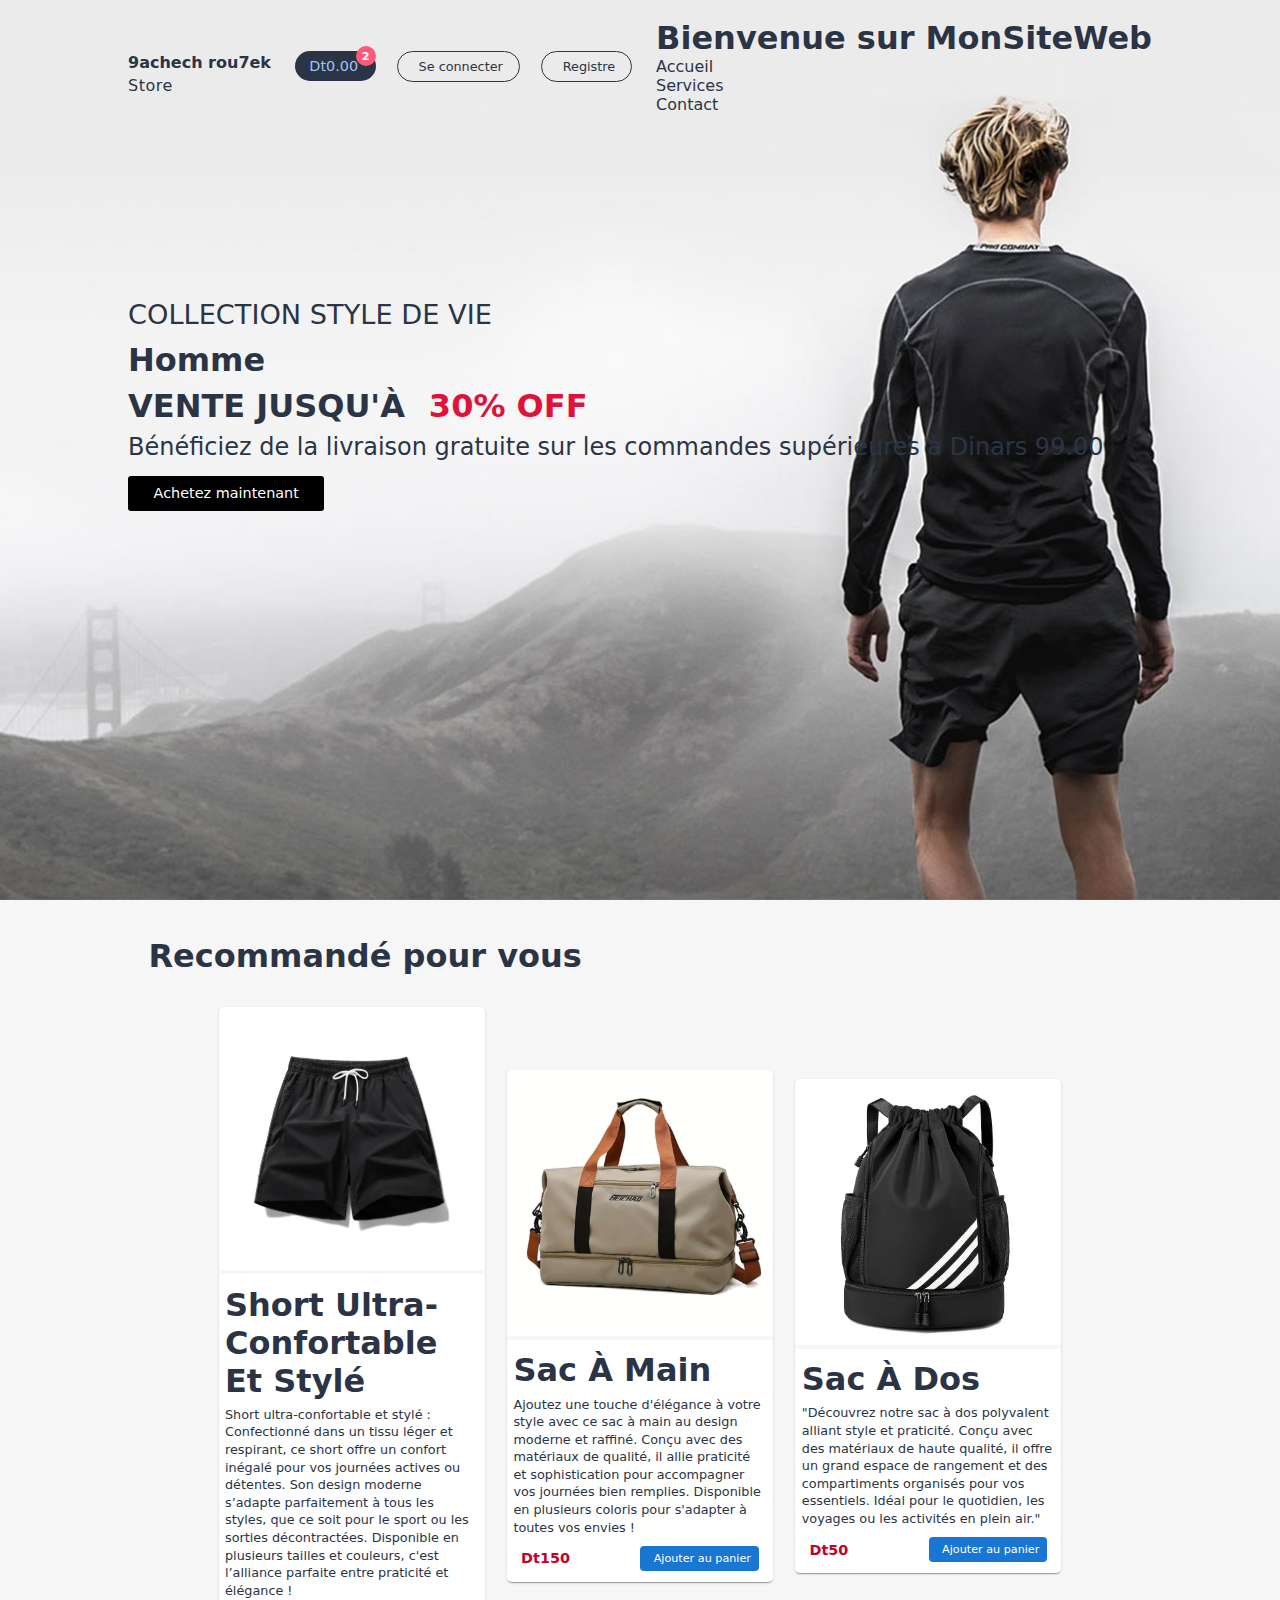
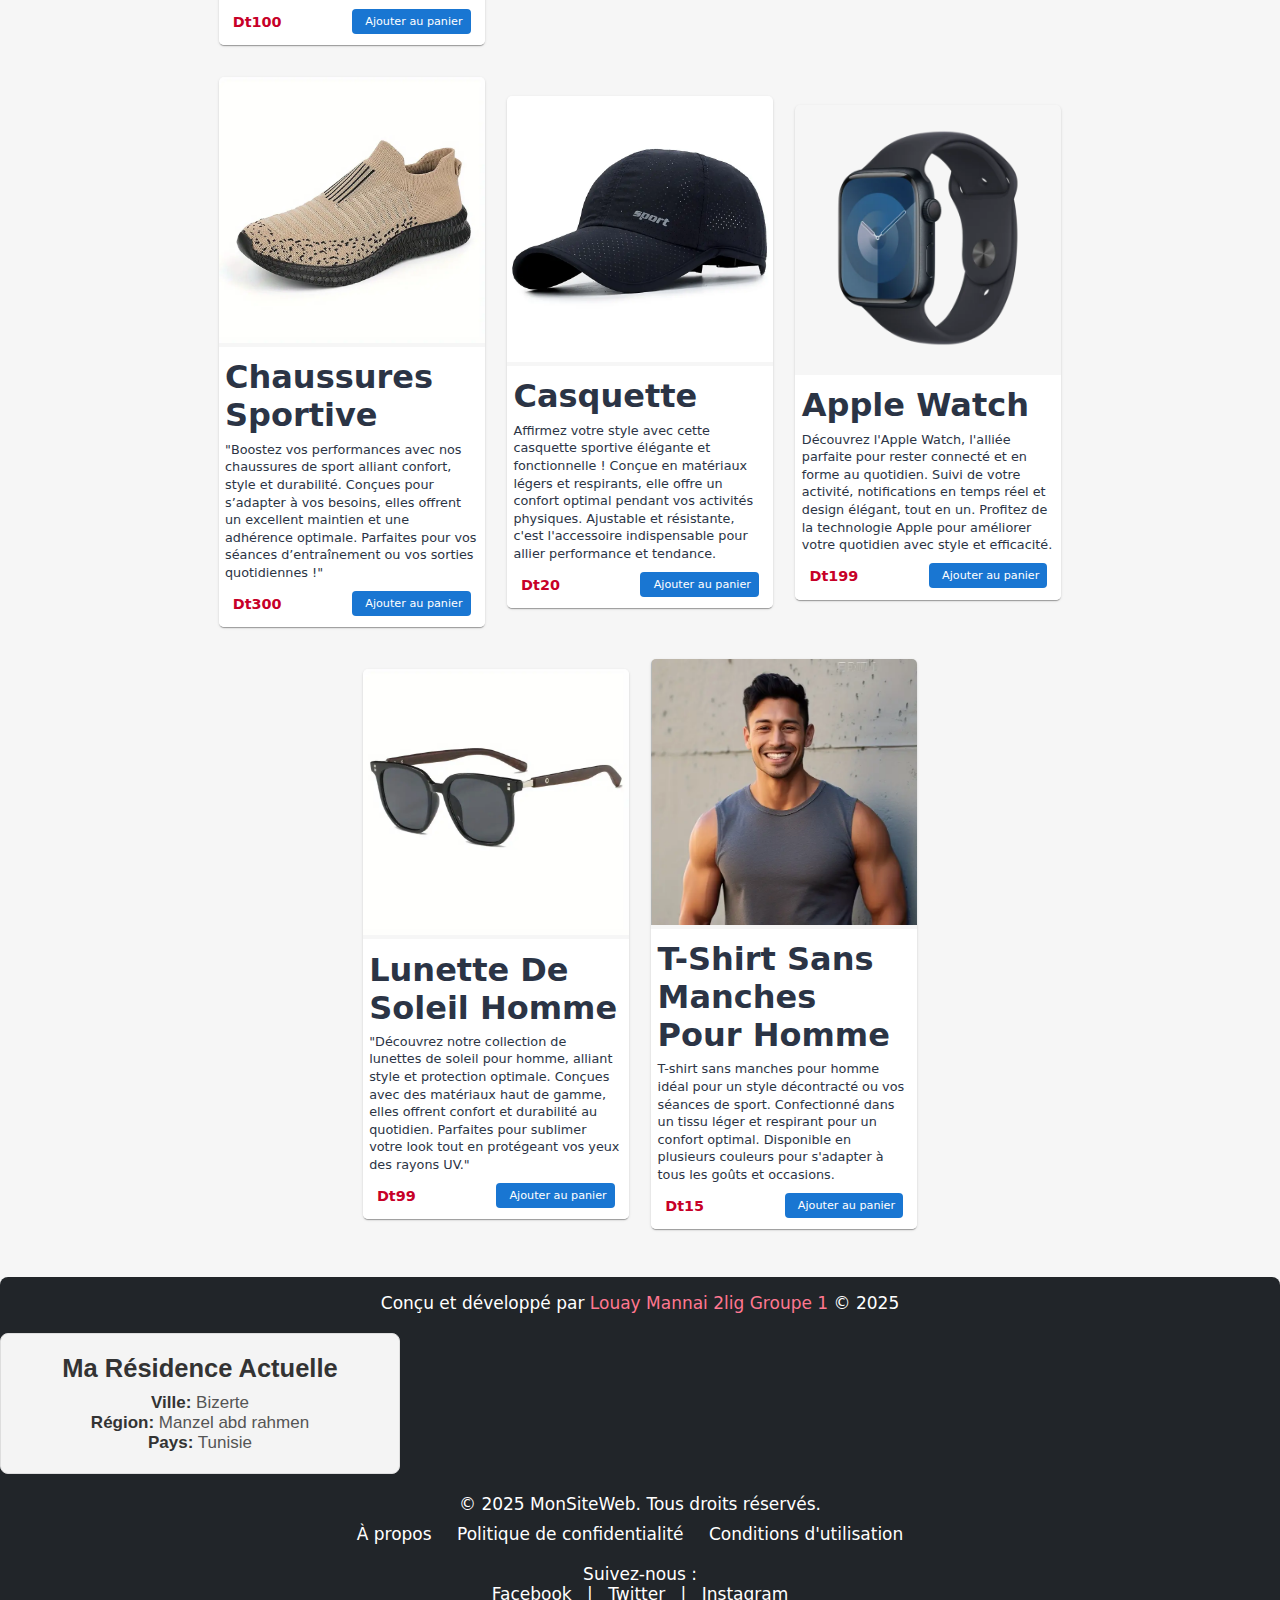
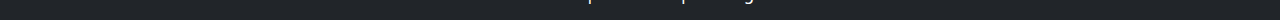
<file: index.html>
<!DOCTYPE html>
<html lang="en">
  <head>
    <meta charset="UTF-8" />
    <meta name="viewport" content="width=device-width, initial-scale=1.0" />
    <title>Page D'acceuil</title>
    <link rel="stylesheet" href="./css/global.css" />
    <link rel="stylesheet" href="./css/header.css" />
    <link
      rel="shortcut icon"
      href="./images/bag-shopping-solid.svg"
      type="image/x-icon"
    />
    <link
      rel="stylesheet"
      href="https://cdnjs.cloudflare.com/ajax/libs/font-awesome/6.4.2/css/all.min.css"
      integrity="sha512-z3gLpd7yknf1YoNbCzqRKc4qyor8gaKU1qmn+CShxbuBusANI9QpRohGBreCFkKxLhei6S9CQXFEbbKuqLg0DA=="
      crossorigin="anonymous"
      referrerpolicy="no-referrer"
    />
    <link rel="stylesheet" href="./css/pages/index.css" />
    <link rel="stylesheet" href="./css/footer.css" />
  </head>
  <body>
    <div class="top-img">
      <header id="headerElement" class="flex">
        <div class="logo">
          <i class="fa-solid fa-bag-shopping"></i>
          <span style="font-weight: bold">9achech rou7ek </span>
          <p style="letter-spacing: 0.5px">Store</p>
        </div>

        <div class="links">
          <a style="position: relative" class="cart" href="./pages/cart.html">
            <i class="fa-solid fa-cart-shopping"></i>
            Dt0.00
            <span class="products-number">2</span>
          </a>
          <a class="sign-in" href="./pages/signin.html">
            <i class="fa-solid fa-right-to-bracket"></i>
            Se connecter</a
          >
          <a class="register" href="./pages/register.html">
            <i class="fa-solid fa-user-plus"></i>
            Registre</a
          >
        </div>


        <div class="header-container">
            <h1>Bienvenue sur MonSiteWeb</h1>
            <nav>
                <ul>
                    <li><a href="#home">Accueil</a></li>
                    <li><a href="#services">Services</a></li>
                    <li><a href="#contact">Contact</a></li>
                </ul>
            </nav>
        </div>


       

      </header>

      <section class="content">
        <p class="lifestyle">Collection style de vie</p>
        <p class="men">Homme</p>
        <p class="sale">VENTE JUSQU'À <span>30% OFF</span></p>
        <p class="free-shipping">Bénéficiez de la livraison gratuite sur les commandes supérieures à  Dinars 99.00</p>
        <button>Achetez maintenant</button>
      </section>
    </div>

    <main class="">
      <h1 class="recommended">
        <i class="fa-solid fa-check"></i>
        Recommandé pour vous
      </h1>

      <section class="products flex">
        <article class="card">
          <a href="/pages/product-details.html">
            <img width="266" src="./images/1.png" alt="" srcset="" />
          </a>

          <div style="width: 266px" class="content">
            <h1 class="title"> Short ultra-confortable et stylé</h1>
            <p class="description">
                Short ultra-confortable et stylé : Confectionné dans un tissu léger et respirant, ce short offre un confort inégalé pour vos journées actives ou détentes. Son design moderne s’adapte parfaitement à tous les styles, que ce soit pour le sport ou les sorties décontractées. Disponible en plusieurs tailles et couleurs, c'est l’alliance parfaite entre praticité et élégance !
            </p>

            <div
              class="flex"
              style="justify-content: space-between; padding-bottom: 0.7rem"
            >
            <div class="price">Dt100</div>

            <button class="add-to-cart flex">
              <i class="fa-solid fa-cart-plus"></i>
              Ajouter au panier
            </button>
          </div>
        </div>
      </article>
      <article class="card">
        <a href="/pages/product-details.html">
          <img width="266" src="./images/2.webp" alt="" srcset="" />
        </a>

        <div style="width: 266px" class="content">
          <h1 class="title">Sac à main</h1>
          <p class="description">
            Ajoutez une touche d'élégance à votre style avec ce sac à main au design moderne et raffiné. Conçu avec des matériaux de qualité, il allie praticité et sophistication pour accompagner vos journées bien remplies. Disponible en plusieurs coloris pour s'adapter à toutes vos envies !
          </p>

          <div
            class="flex"
            style="justify-content: space-between; padding-bottom: 0.7rem"
          >
            <div class="price">Dt150</div>

            <button class="add-to-cart flex">
              <i class="fa-solid fa-cart-plus"></i>
              Ajouter au panier
            </button>
          </div>
        </div>
      </article>

      <article class="card">
        <a href="/pages/product-details.html">
          <img width="266" src="./images/3.webp" alt="" srcset="" />
        </a>

        <div style="width: 266px" class="content">
          <h1 class="title">Sac à dos</h1>
          <p class="description">
            "Découvrez notre sac à dos polyvalent alliant style et praticité. Conçu avec des matériaux de haute qualité, il offre un grand espace de rangement et des compartiments organisés pour vos essentiels. Idéal pour le quotidien, les voyages ou les activités en plein air."
          </p>

          <div
            class="flex"
            style="justify-content: space-between; padding-bottom: 0.7rem"
          >
            <div class="price">Dt50</div>

            <button class="add-to-cart flex">
              <i class="fa-solid fa-cart-plus"></i>
              Ajouter au panier
            </button>
          </div>
        </div>
      </article>

      <article class="card">
        <a href="/pages/product-details.html">
          <img width="266" src="./images/4.webp" alt="" srcset="" />
        </a>

        <div style="width: 266px" class="content">
          <h1 class="title">chaussures sportive</h1>
          <p class="description">
            "Boostez vos performances avec nos chaussures de sport alliant confort, style et durabilité. Conçues pour s’adapter à vos besoins, elles offrent un excellent maintien et une adhérence optimale. Parfaites pour vos séances d’entraînement ou vos sorties quotidiennes !"
          </p>
          <div
              class="flex"
              style="justify-content: space-between; padding-bottom: 0.7rem"
            >
              <div class="price">Dt300</div>

              <button class="add-to-cart flex">
                <i class="fa-solid fa-cart-plus"></i>
                Ajouter au panier
              </button>
            </div>
          </div>
        </article>
        <article class="card">
            <a href="/pages/product-details.html">
              <img width="266" src="./images/5.webp" alt="" srcset="" />
            </a>
  
            <div style="width: 266px" class="content">
              <h1 class="title">Casquette </h1>
              <p class="description">
                Affirmez votre style avec cette casquette sportive élégante et fonctionnelle ! Conçue en matériaux légers et respirants, elle offre un confort optimal pendant vos activités physiques. Ajustable et résistante, c'est l'accessoire indispensable pour allier performance et tendance.
              </p>
  
              <div
                class="flex"
                style="justify-content: space-between; padding-bottom: 0.7rem"
              >
                <div class="price">Dt20</div>
  
                <button class="add-to-cart flex">
                  <i class="fa-solid fa-cart-plus"></i>
                  Ajouter au panier
                </button>
              </div>
            </div>
          </article>
  
          <article class="card">
            <a href="/pages/product-details.html">
              <img width="266" src="./images/6.webp" alt="" srcset="" />
            </a>
  
            <div style="width: 266px" class="content">
              <h1 class="title">Apple watch </h1>
              <p class="description">
                Découvrez l'Apple Watch, l'alliée parfaite pour rester connecté et en forme au quotidien. Suivi de votre activité, notifications en temps réel et design élégant, tout en un. Profitez de la technologie Apple pour améliorer votre quotidien avec style et efficacité.
              </p>
  
              <div
                class="flex"
                style="justify-content: space-between; padding-bottom: 0.7rem"
              >
                <div class="price">Dt199</div>
  
                <button class="add-to-cart flex">
                  <i class="fa-solid fa-cart-plus"></i>
                  Ajouter au panier
                </button>
              </div>
            </div>
          </article>
          <article class="card">
            <a href="/pages/product-details.html">
              <img width="266" src="./images/7.webp" alt="" srcset="" />
            </a>
  
            <div style="width: 266px" class="content">
              <h1 class="title">lunette de soleil homme</h1>
              <p class="description">
                "Découvrez notre collection de lunettes de soleil pour homme, alliant style et protection optimale. Conçues avec des matériaux haut de gamme, elles offrent confort et durabilité au quotidien. Parfaites pour sublimer votre look tout en protégeant vos yeux des rayons UV."
              </p>
  
              <div
                class="flex"
                style="justify-content: space-between; padding-bottom: 0.7rem"
              >
                <div class="price">Dt99</div>
  
                <button class="add-to-cart flex">
                  <i class="fa-solid fa-cart-plus"></i>
                  Ajouter au panier
                </button>
              </div>
            </div>
          </article>
  
          <article class="card">
            <a href="/pages/product-details.html">
              <img width="266" src="./images/8.png" alt="" srcset="" />
            </a>
  
            <div style="width: 266px" class="content">
              <h1 class="title"> t-shirt sans manches pour homme</h1>
              <p class="description">
                T-shirt sans manches pour homme idéal pour un style décontracté ou vos séances de sport. Confectionné dans un tissu léger et respirant pour un confort optimal. Disponible en plusieurs couleurs pour s'adapter à tous les goûts et occasions.
              </p>
  
              <div
                class="flex"
                style="justify-content: space-between; padding-bottom: 0.7rem"
              >
                <div class="price">Dt15</div>
  
                <button class="add-to-cart flex">
                  <i class="fa-solid fa-cart-plus"></i>
                  Ajouter au panier
                </button>
              </div>
            </div>
          </article>
          
        </section>
      </main>



  
      <footer>
        Conçu et développé par
        <span>louay Mannai 2lig groupe 1 </span>
        © 2025

        <div class="residence">
            <h3>Ma Résidence Actuelle</h3>
            <p><strong>Ville:</strong> Bizerte</p>
            <p><strong>Région:</strong> Manzel abd rahmen</p>
            <p><strong>Pays:</strong> Tunisie</p>
        </div>


        <div class="footer-container">
            <p>&copy; 2025 MonSiteWeb. Tous droits réservés.</p>
            <ul class="footer-links">
                <li><a href="#about">À propos</a></li>
                <li><a href="#privacy">Politique de confidentialité</a></li>
                <li><a href="#terms">Conditions d'utilisation</a></li>
            </ul>
            <div class="social-media">
                <p>Suivez-nous :</p>
                <a href="https://www.facebook.com" target="_blank">Facebook</a> |
                <a href="https://www.twitter.com" target="_blank">Twitter</a> |
                <a href="https://www.instagram.com" target="_blank">Instagram</a>
            </div>
        </div>








      </footer>
  
  <script src="./js/main.js"></script>
    </body>
  </html>
</file>
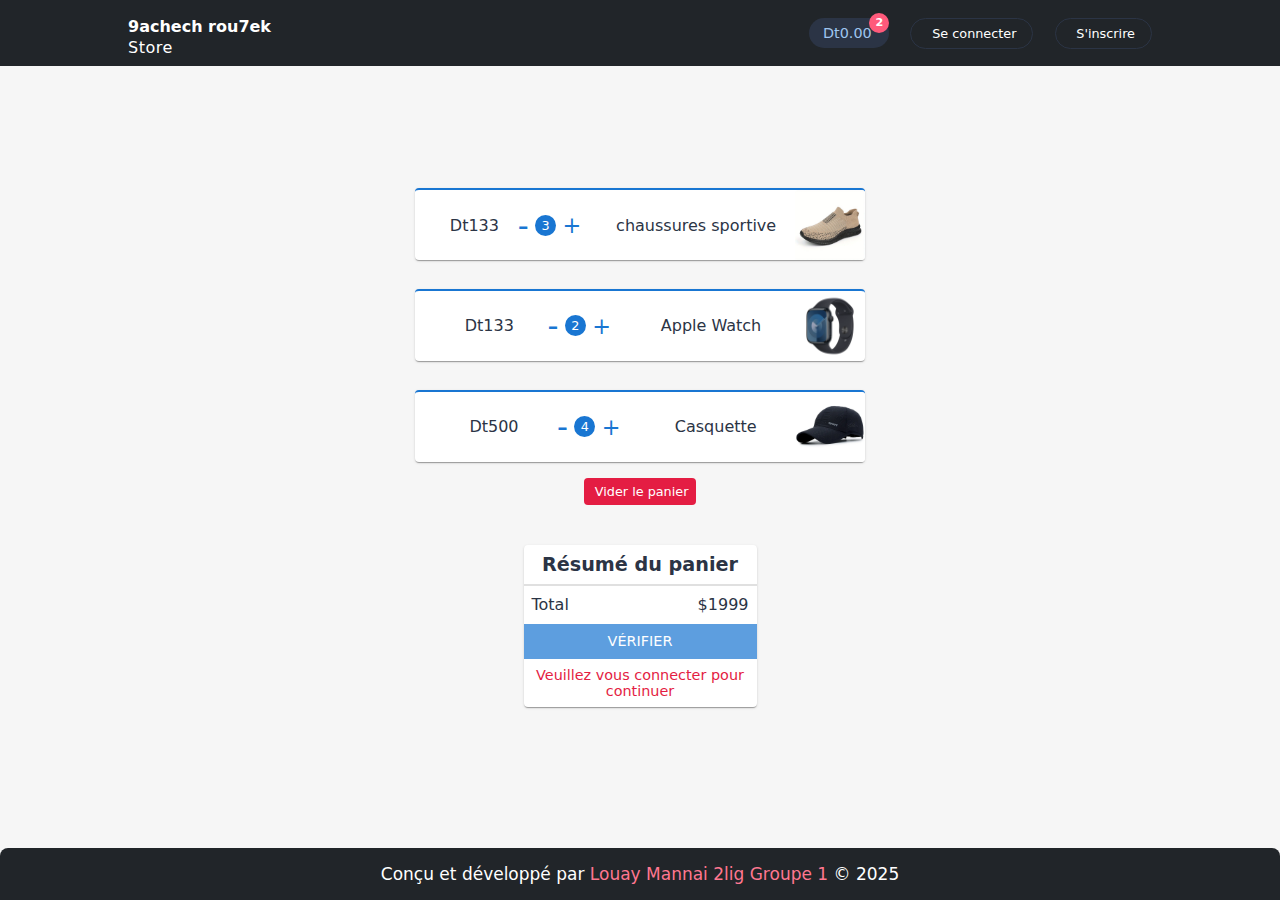
<file: pages/cart.html>
<!DOCTYPE html>
<html lang="en">
  <head>
    <meta charset="UTF-8" />
    <meta name="viewport" content="width=device-width, initial-scale=1.0" />
    <title>Panier</title>
    <link rel="stylesheet" href="../css/global.css" />
    <link rel="stylesheet" href="../css/header.css" />
    <link rel="stylesheet" href="../css/footer.css" />
    <link
      rel="stylesheet"
      href="https://cdnjs.cloudflare.com/ajax/libs/font-awesome/6.4.2/css/all.min.css"
      integrity="sha512-z3gLpd7yknf1YoNbCzqRKc4qyor8gaKU1qmn+CShxbuBusANI9QpRohGBreCFkKxLhei6S9CQXFEbbKuqLg0DA=="
      crossorigin="anonymous"
      referrerpolicy="no-referrer"
    />

    <link
      rel="shortcut icon"
      href="../images/bag-shopping-solid.svg"
      type="image/x-icon"
    />
    <link rel="stylesheet" href="../css/pages/cart.css" />
  </head>
  <body
    style="
      height: 100vh;
      display: grid;
      align-items: center;
      grid-template-rows: auto 1fr auto;
    "
  >
    <header class="flex">
      <a href="/" class="logo">
        <i class="fa-solid fa-bag-shopping"></i>
        <span style="font-weight: bold">9achech rou7ek</span>
        <p style="letter-spacing: 0.5px">Store</p>
      </a>

      <div class="links">
        <a style="position: relative" class="cart" href="">
          <i class="fa-solid fa-cart-shopping"></i>
          Dt0.00
          <span class="products-number">2</span>
        </a>
        <a class="sign-in" href="./signin.html">
          <i class="fa-solid fa-right-to-bracket"></i>
          Se connecter</a
        >
        <a class="register" href="./register.html">
          <i class="fa-solid fa-user-plus"></i>
          S'inscrire</a
        >
      </div>
    </header>

    <main style="text-align: center" class="">
      <section class="cart">
        <article class="product flex">
          <button>
            <i class="fa-solid fa-trash-can"> </i>
          </button>

          <p class="price">Dt133</p>

          <div class="flex" style="margin-right: 1rem">
            <button class="decrease">-</button>
            <div class="quantity flex">3</div>
            <button class="increase">+</button>
          </div>

          <p class="title">chaussures sportive</p>

          <img
            style="border-radius: 0.22rem"
            width="70"
            height="70"
            alt=""
            src="../images/4.webp"
          />
        </article>

        <article class="product flex">
          <button>
            <i class="fa-solid fa-trash-can"> </i>
          </button>

          <p class="price">Dt133</p>

          <div class="flex" style="margin-right: 1rem">
            <button class="decrease">-</button>
            <div class="quantity flex">2</div>
            <button class="increase">+</button>
          </div>

          <p class="title">Apple Watch</p>

          <img
            style="border-radius: 0.22rem"
            width="70"
            height="70"
            alt=""
            src="../images/6.webp"
          />
        </article>

        <article class="product flex">
          <button>
            <i class="fa-solid fa-trash-can"> </i>
          </button>

          <p class="price">Dt500</p>

          <div class="flex" style="margin-right: 1rem">
            <button class="decrease">-</button>
            <div class="quantity flex">4</div>
            <button class="increase">+</button>
          </div>

          <p class="title">Casquette</p>

          <img
            style="border-radius: 0.22rem"
            width="70"
            height="70"
            alt=""
            src="../images/5.webp"
          />
        </article>
      </section>

      <button class="clear">
        <i
          style="color: #fff; margin-right: 0.2rem"
          class="fa-solid fa-trash-can icon"
        >
        </i>
        Vider le panier
      </button>

      <section class="summary">
        <h1>Résumé du panier</h1>

        <div class="flex">
          <p class="Subtotal">Total</p>
          <p>$1999</p>
        </div>
        <button disabled class="checkout">VÉRIFIER</button>

        <a href="./signin.html"> Veuillez vous connecter pour continuer </a>
      </section>
    </main>

    <footer class="">
      Conçu et développé par
      <span> Louay Mannai 2lig groupe 1 </span>
      © 2025
    </footer>
  </body>
</html>
</file>
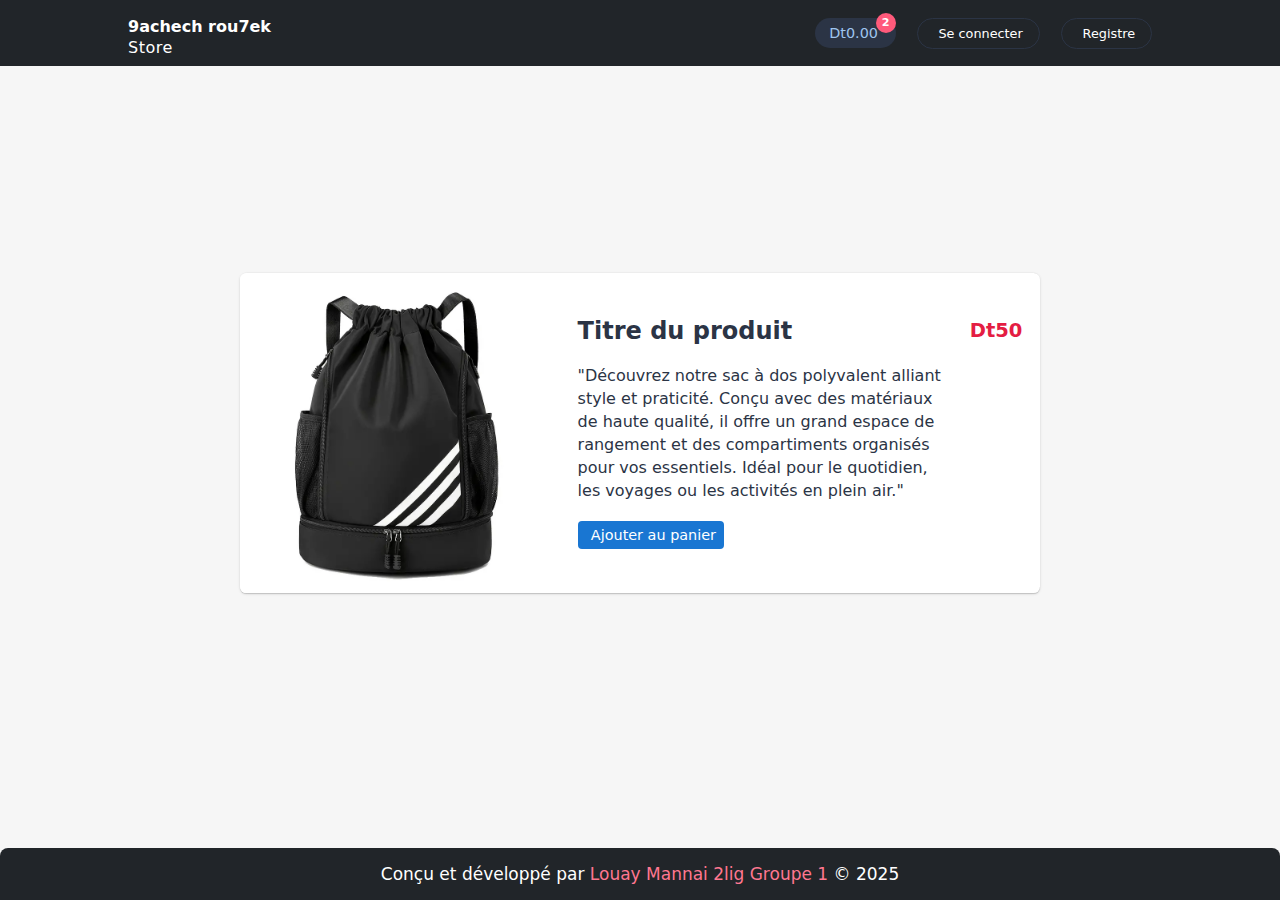
<file: pages/product-details.html>
<!DOCTYPE html>
<html lang="en">
  <head>
    <meta charset="UTF-8" />
    <meta name="viewport" content="width=device-width, initial-scale=1.0" />
    <title>Détails du produit</title>
    <link rel="stylesheet" href="../css/global.css" />
    <link rel="stylesheet" href="../css/header.css" />
    <link rel="stylesheet" href="../css/footer.css" />

    <link
    rel="shortcut icon"
    href="../images/bag-shopping-solid.svg"
    type="image/x-icon"
  />

    <link
      rel="stylesheet"
      href="https://cdnjs.cloudflare.com/ajax/libs/font-awesome/6.4.2/css/all.min.css"
      integrity="sha512-z3gLpd7yknf1YoNbCzqRKc4qyor8gaKU1qmn+CShxbuBusANI9QpRohGBreCFkKxLhei6S9CQXFEbbKuqLg0DA=="
      crossorigin="anonymous"
      referrerpolicy="no-referrer"
    />
    <link rel="stylesheet" href="../css/pages/product-details.css">
  </head>
  <body
    style="
      height: 100vh;
      display: grid;
      align-items: center;
      grid-template-rows: auto 1fr auto;
    "

  >
    <header class="flex ">
      <a href="/" class="logo">
        <i class="fa-solid fa-bag-shopping"></i>
        <span style="font-weight: bold">9achech rou7ek</span>
        <p style="letter-spacing: 0.5px">Store</p>
      </a>

      <div class="links">
        <a style="position: relative" class="cart" href="./cart.html">
          <i class="fa-solid fa-cart-shopping"></i>
          Dt0.00
          <span class="products-number">2</span>
        </a>
        <a class="sign-in" href="./signin.html">
          <i class="fa-solid fa-right-to-bracket"></i>
          Se connecter</a
        >
        <a class="register" href="./register.html">
          <i class="fa-solid fa-user-plus"></i>
          Registre</a
        >
      </div>
    </header>

    <main style="text-align: center;" class="flex">
    
      <img alt="" src="../images/3.webp" />

      <div class="product-details">
        <div style="justify-content: space-between" class="flex">
          <h2>Titre du produit</h2>
          <p class="price">Dt50</p>
        </div>

        <p class="description">
          "Découvrez notre sac à dos polyvalent alliant style et praticité. Conçu avec des matériaux de haute qualité, il offre un grand espace de rangement et des compartiments organisés pour vos essentiels. Idéal pour le quotidien, les voyages ou les activités en plein air."
        </p>

        <button class="flex add-to-cart">
          <i class="fa-solid fa-cart-plus"></i>
          Ajouter au panier
        </button>
      </div>

    </main>

    <footer class="">
      Conçu et développé par
      <span> louay Mannai 2lig groupe 1 </span>
      © 2025
    </footer>
  </body>
</html>
</file>
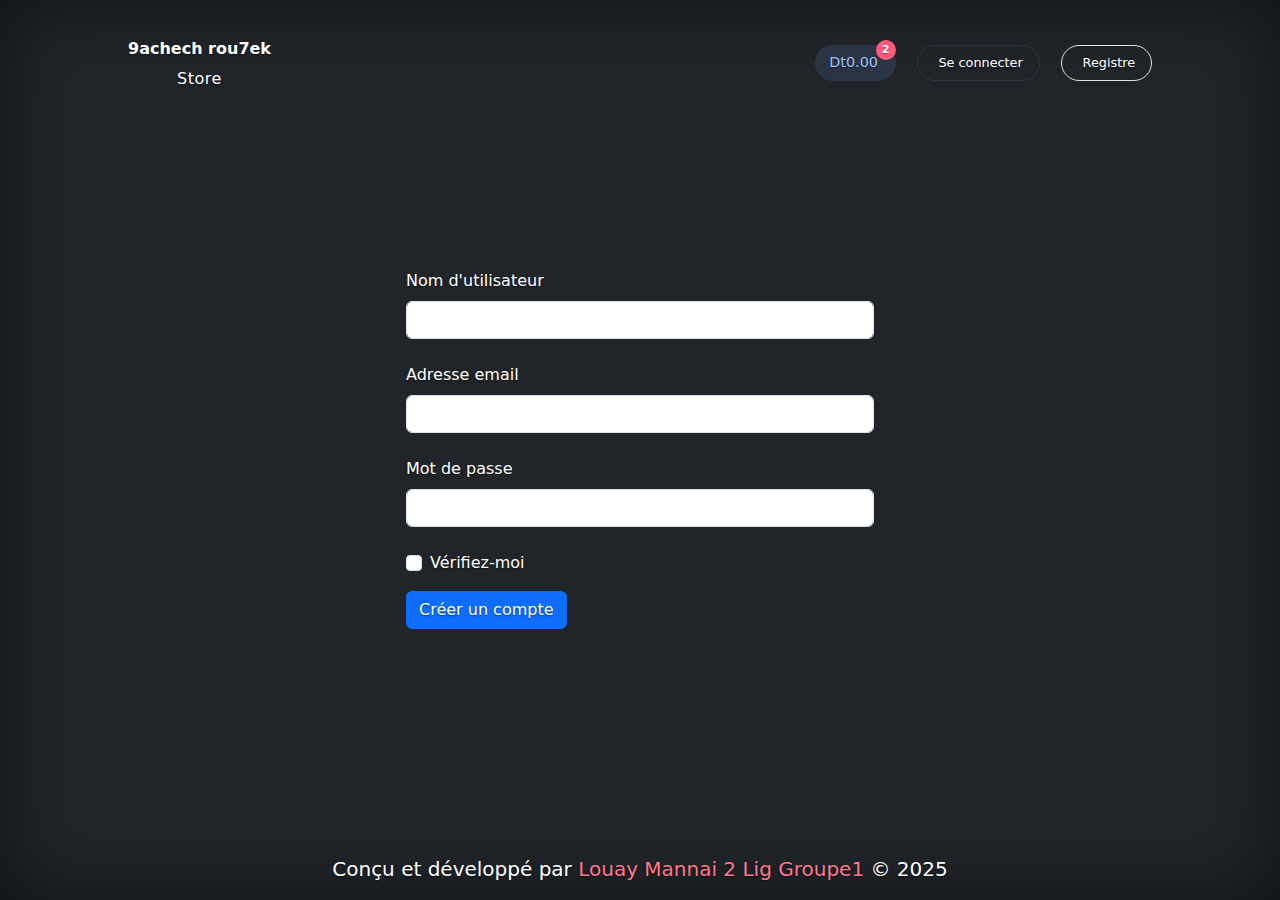
<file: pages/register.html>
<!DOCTYPE html>
<html lang="en">
  <head>
    <meta charset="UTF-8" />
    <meta name="viewport" content="width=device-width, initial-scale=1.0" />
    <title>Registre</title>

    <link
      href="../css/bootstrap.min.css"
      rel="stylesheet"
      integrity="sha384-T3c6CoIi6uLrA9TneNEoa7RxnatzjcDSCmG1MXxSR1GAsXEV/Dwwykc2MPK8M2HN"
      crossorigin="anonymous"
    />

    <link
    rel="shortcut icon"
    href="../images/bag-shopping-solid.svg"
    type="image/x-icon"
  />
    <link
      rel="stylesheet"
      href="https://cdnjs.cloudflare.com/ajax/libs/font-awesome/6.4.2/css/all.min.css"
      integrity="sha512-z3gLpd7yknf1YoNbCzqRKc4qyor8gaKU1qmn+CShxbuBusANI9QpRohGBreCFkKxLhei6S9CQXFEbbKuqLg0DA=="
      crossorigin="anonymous"
      referrerpolicy="no-referrer"
    />

    <link rel="stylesheet" href="../css/global.css" />
    <link rel="stylesheet" href="../css/header.css" />
    <link rel="stylesheet" href="../css/footer.css" />
    <style>
      .fa-solid {
        color: white;
      }

      body {
        text-shadow: 0 0.05rem 0.1rem rgba(0, 0, 0, 0.5);
        box-shadow: inset 0 0 5rem rgba(0, 0, 0, 0.5);
      }

      main {
        max-width: 500px;
      }

      footer{
        background-color: transparent;
      }
    </style>
  </head>

  <body
    style="
      height: 100vh;
      display: grid;
      grid-template-rows: auto 1fr auto;
      align-items: center;
    "
    class="text-center text-bg-dark"
  >
    <header class="flex">
      <a href="/" class="logo">
        <i class="fa-solid fa-bag-shopping"></i>
        <span style="font-weight: bold">9achech rou7ek</span>
        <p style="letter-spacing: 0.5px">Store</p>
      </a>

      <div class="links">
        <a style="position: relative" class="cart" href="./cart.html">
          <i class="fa-solid fa-cart-shopping"></i>
          Dt0.00
          <span class="products-number">2</span>
        </a>
        <a class="sign-in" href="./signin.html">
          <i class="fa-solid fa-right-to-bracket"></i>
          Se connecter</a
        >
        <a class="register border" href="#">
          <i class="fa-solid fa-user-plus"></i>
          Registre</a
        >
      </div>
    </header>

    <main class="px-3">
      <form style="text-align: left">
        <div class="mb-4">
          <label for="username" class="form-label">Nom d'utilisateur</label>
          <input
            type="email"
            class="form-control"
            id="username"
            aria-describedby="emailHelp"
          />
        </div>

        <div class="mb-4">
          <label for="exampleInputEmail1" class="form-label"
            >Adresse email</label
          >
          <input
            type="email"
            class="form-control"
            id="exampleInputEmail1"
            aria-describedby="emailHelp"
          />
        </div>

        <div class="mb-4">
          <label for="exampleInputPassword1" class="form-label">Mot de passe</label>
          <input
            type="password"
            class="form-control"
            id="exampleInputPassword1"
          />
        </div>
        <div class="mb-3 form-check">
          <input type="checkbox" class="form-check-input" id="exampleCheck1" />
          <label class="form-check-label" for="exampleCheck1"
            >Vérifiez-moi</label
          >
        </div>
        <button type="submit" class="btn btn-primary">Créer un compte</button>
      </form>
    </main>

    <footer class="lead">
      Conçu et développé par
      <span> Louay Mannai 2 lig groupe1 </span>
      © 2025
    </footer>
  </body>
</html>
</file>
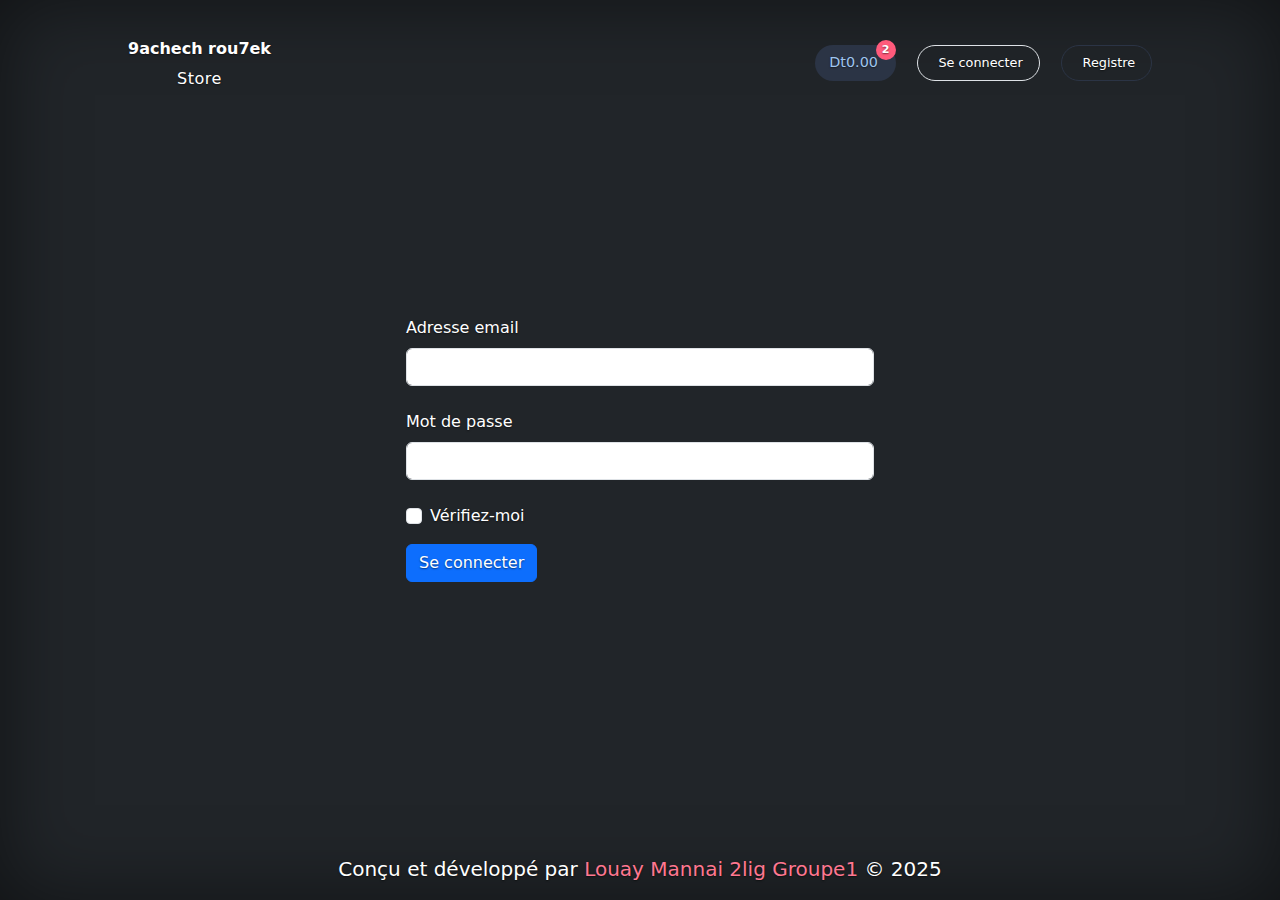
<file: pages/signin.html>
<!DOCTYPE html>
<html lang="en">
  <head>
    <meta charset="UTF-8" />
    <meta name="viewport" content="width=device-width, initial-scale=1.0" />
    <title>Se connecter</title>

    <link
      href="../css/bootstrap.min.css"
      rel="stylesheet"
      integrity="sha384-T3c6CoIi6uLrA9TneNEoa7RxnatzjcDSCmG1MXxSR1GAsXEV/Dwwykc2MPK8M2HN"
      crossorigin="anonymous"
    />

    <link
    rel="shortcut icon"
    href="../images/bag-shopping-solid.svg"
    type="image/x-icon"
  />
    <link
      rel="stylesheet"
      href="https://cdnjs.cloudflare.com/ajax/libs/font-awesome/6.4.2/css/all.min.css"
      integrity="sha512-z3gLpd7yknf1YoNbCzqRKc4qyor8gaKU1qmn+CShxbuBusANI9QpRohGBreCFkKxLhei6S9CQXFEbbKuqLg0DA=="
      crossorigin="anonymous"
      referrerpolicy="no-referrer"
    />

    <link rel="stylesheet" href="../css/global.css" />
    <link rel="stylesheet" href="../css/header.css" />
    <link rel="stylesheet" href="../css/footer.css" />
    <style>
      .fa-solid {
        color: white;
      }

      body {
        text-shadow: 0 0.05rem 0.1rem rgba(0, 0, 0, 0.5);
        box-shadow: inset 0 0 5rem rgba(0, 0, 0, 0.5);
      }

      main {
        max-width: 500px;
      }

      footer{
        background-color: transparent;
      }
    </style>
  </head>

  <body
    style="
      height: 100vh;
      display: grid;
      grid-template-rows: auto 1fr auto;
      align-items: center;
    "
    class="text-center text-bg-dark"
  >
    <header class="flex">
      <a href="/" class="logo">
        <i class="fa-solid fa-bag-shopping"></i>
        <span style="font-weight: bold">9achech rou7ek</span>
        <p style="letter-spacing: 0.5px">Store</p>
      </a>

      <div class="links">
        <a style="position: relative" class="cart" href="./cart.html">
          <i class="fa-solid fa-cart-shopping"></i>
          Dt0.00
          <span class="products-number">2</span>
        </a>
        <a class="sign-in border" href="./signin.html">
          <i class="fa-solid fa-right-to-bracket"></i>
          Se connecter</a
        >
        <a class="register " href="./register.html">
          <i class="fa-solid fa-user-plus"></i>
          Registre</a
        >
      </div>
    </header>

    <main class="px-3">
      <form style="text-align: left">


        <div class="mb-4">
          <label for="exampleInputEmail1" class="form-label"
            >Adresse email</label
          >
          <input
            type="email"
            class="form-control"
            id="exampleInputEmail1"
            aria-describedby="emailHelp"
          />
        </div>

        <div class="mb-4">
          <label for="exampleInputPassword1" class="form-label">Mot de passe</label>
          <input
            type="password"
            class="form-control"
            id="exampleInputPassword1"
          />
        </div>
        <div class="mb-3 form-check">
          <input type="checkbox" class="form-check-input" id="exampleCheck1" />
          <label class="form-check-label" for="exampleCheck1"
            >Vérifiez-moi</label
          >
        </div>
        <button type="submit" class="btn btn-primary">Se connecter</button>
      </form>
    </main>

    <footer class="lead">
      Conçu et développé par
      <span> louay Mannai 2lig groupe1 </span>
      © 2025
    </footer>
  </body>
</html>
</file>
<file: css/global.css>
:root {
  --bodyBG: #f6f6f6;
  --bodyFont: #2b3445;
  --blue: #9fc5ef;
  --blue-button: #1976d2;
  --red-button: #e41d43;

  --icons: #40464d;

  --footer-bg: #212529;

  --white: #fff;
}

body {
  background-color: var(--bodyBG);
  color: var(--bodyFont);
}



.border {
  border: 4px solid red;
}

.flex {
  display: flex;
  align-items: center;
}



* {
  margin: 0;
  padding: 0;
}

@import url("https://fonts.googleapis.com/css2?family=Roboto:wght@100;300;400;500;700&display=swap");

html {
  font-family: system-ui, -apple-system, "Roboto", sans-serif;
  box-sizing: border-box;
  scroll-behavior: smooth;
}

*,
*:before,
*:after {
  box-sizing: inherit;
}

::-webkit-scrollbar {
  width: 0.88rem;
}

::-webkit-scrollbar-track {
  border: 7px solid #292c3b;
  box-shadow: inset 0 0 2.5px 2px rgba(0, 0, 0, 0.5);
  border-radius: 4px;
  background-color: #d4d4d8;
}

::-webkit-scrollbar-thumb {
  background: #999;
  border-radius: 2px;
}

::-webkit-scrollbar-thumb:hover {
  background: #555;
}

html {
  scrollbar-color: #9e4673 #3d4a59;
}

main {
  width: 80%;
  margin-inline: auto;
}

@media (width < 600px) {
  main {
    width: 100%;
  }
}


a,
button {
  all: unset;
  display: inline-block;
  transition: 0.2s;
}

button:active,
a:active {
  scale: 0.9;
}

button:hover,
a:hover {
  cursor: pointer;
}

button:disabled{
  opacity: 0.7;
  cursor: not-allowed;
  scale: 1;
}

li {
  list-style: none;
}


.fa-solid {
  color: var(--icons);
}
</file>
<file: css/header.css>
header.flex {
  justify-content: space-between;
  padding-inline: 10%;
  padding-top: 1.2rem;

  & .links .fa-solid {
    margin-right: 0.3rem;
  }

  & .sign-in {
    margin-inline: 1rem;
  }

  & .sign-in,
  & .register {
    border: 1px solid var(--bodyFont);
    padding: 0.44rem 1rem;
    border-radius: 55px;
    font-size: 0.8rem;
    font-weight: 500;
  }

  & .sign-in:hover,
  & .register:hover,
  & .sign-in:hover .fa-solid,
  & .register:hover .fa-solid {
    background-color: var(--bodyFont);
    color: var(--blue);
  }

  & .cart {
    background-color: var(--bodyFont);
    color: var(--blue);
    font-size: 0.9rem;
    padding: 0.44rem 1.1rem 0.44rem 0.6rem;
    border-radius: 55px;
  }

  & .cart .fa-solid {
    color: var(--blue);
  }

  & .products-number {
    position: absolute;
    right: 0;
    top: -5px;
    font-size: 0.7rem;
    font-weight: bold;

    background-color: rgb(255, 90, 123);
    height: 20px;
    width: 20px;
    color: #fff;

    display: flex;
    align-items: center;
    justify-content: center;

    border-radius: 50%;
  }

  
  & .fa-bag-shopping {
    font-size: 2rem;
  }
}

@media (width < 600px) {
  header.flex {
    justify-content: center;
    padding-inline: 0;

    .links {
      display: flex;
      flex-wrap: wrap;
      justify-content: center;
      gap: 1rem;
    }

    .logo {
      display: none;
    }
  }
}


header.scroll-down {
  position: fixed;
  right: 0;
  left: 0;
  padding-bottom: 0.5rem;
  background-color: var(--footer-bg);
  color: #fff;
  z-index: 11;

  & .fa-bag-shopping,
  & .fa-user-plus,
  & .fa-right-to-bracket {
    color: white;
  }

  & .logo {
    font-size: 0.8rem;
  }

  & .logo .fa-bag-shopping {
    font-size: 1.66rem;
  }

  /* Style de base pour le header */
header {
  background-color: #333;
  color: white;
  padding: 20px;
  text-align: center;
  position: relative;
  animation: fadeIn 2s ease-in-out; /* Animation du header */
}

/* Animation pour l'apparition du header */
@keyframes fadeIn {
  from {
      opacity: 0;
      transform: translateY(-20px);
  }
  to {
      opacity: 1;
      transform: translateY(0);
  }
}

/* Style du titre */
header h1 {
  font-size: 2.5em;
  margin-bottom: 20px;
  animation: slideIn 1s ease-out; /* Animation du titre */
}

/* Animation pour le titre */
@keyframes slideIn {
  from {
      transform: translateX(-100%);
  }
  to {
      transform: translateX(0);
  }
}

/* Style de la navigation */
nav ul {
  list-style: none;
  padding: 0;
  margin: 0;
}

nav ul li {
  display: inline;
  margin: 0 15px;
}

nav ul li a {
  color: white;
  text-decoration: none;
  font-size: 1.2em;
  position: relative;
  display: inline-block;
}

/* Animation des liens au survol */
nav ul li a:hover {
  color: #ff6347; /* Changement de couleur au survol */
  animation: linkHover 0.3s ease forwards;
}

@keyframes linkHover {
  from {
      transform: scale(1);
  }
  to {
      transform: scale(1.2);
  }
}

}
</file>
<file: css/pages/index.css>
div.top-img {
  position: relative;
  height: 100vh;
  background-image: url(../../images/bac.jpg);
  background-position: center;
  background-repeat: no-repeat;
  background-size: cover;
  background-attachment: fixed;
}

@media (width < 1000px) {
  div.top-img {
    background-position: left;
  }
}



section.content {
  font-size: 2rem;
  position: absolute;

  top: 45%;
  transform: translateY(-50%);

  margin-left: 10%;

  & .lifestyle {
    text-transform: uppercase;
    font-size: 1.7rem;
  }

  & .men {
    margin-top: 0.7rem;
    font-weight: bold;
  }

  & .sale {
    margin-block: 0.5rem;
    font-weight: bold;
  }
  & .sale span {
    color: crimson;
    margin-left: 0.8rem;
  }

  & .free-shipping {
    font-size: 1.5rem;
  }

  & button {
    background-color: black;
    color: white;
    margin-top: 0.9rem;
    font-size: 0.9rem;
    border-radius: 3px;
    padding: 0.6rem 1.6rem;
  }
}





main h1.recommended {
  margin: 2.3rem 0 2rem 2%;
}

@media (width < 600px) {
  main h1.recommended {
    margin: 2.3rem 0 2rem 0;
    font-size: 1.4rem;
  }
}

main section.products.flex{
  flex-wrap: wrap;
  justify-content: center;
  gap: 2rem 1.4rem;



  & article.card{
    border-radius: 5px;
    box-shadow: rgba(0, 0, 0, 0.2) 0px 2px 1px -1px, rgba(0, 0, 0, 0.14) 0px 1px 1px 0px, rgba(0, 0, 0, 0.12) 0px 1px 3px 0px;
  transition: 0.2s;
  }


  & article.card:hover{
    scale: 1.01;
  }

  & img {
    border-radius: 5px 5px 0 0;
  }

  & .card .content {
    background-color: #fff;
    border-radius: 0 0 5px 5px;
  }

  & .card .content .title {
    padding-top: 0.7rem;
    padding-inline: 0.4rem;
    text-transform: capitalize;
  }

  & .card .content .description {
    padding-inline: 0.4rem;
    font-size: 0.8rem;
    margin-top: 0.4rem;
    margin-bottom: 0.6rem;
    line-height: 1.1rem;
  }

  & .card .content .price {
    margin-left: 0.88rem;
    font-size: 0.9rem;
    color: rgb(199, 0, 40);
    font-weight: bold;
  }

  & .add-to-cart {
    margin-right: 0.88rem;
    background-color: var(--blue-button);
    color: #fff;
    border-radius: 4px;
    padding: 6px 8px;
    font-size: 0.7rem;
    gap: 0.33rem;
  }

  & .fa-solid {
    color: white;
  }

}
</file>
<file: css/footer.css>
footer{
  text-align: center;
  background-color: var(--footer-bg);
  border-top-left-radius: 8px;
  border-top-right-radius: 8px;

  padding-block: 1rem;
  margin-top: 3rem;
  color: white;
  font-size: 17px;

  & span {
    color: #ff7790;
    text-transform: capitalize;
  }
  .residence {
    background-color: #f4f4f4;
    border: 1px solid #ddd;
    padding: 20px;
    margin: 20px 0;
    border-radius: 8px;
    max-width: 400px;
    font-family: Arial, sans-serif;
}

.residence h3 {
    font-size: 1.5em;
    margin-bottom: 10px;
    color: #333;
}

.residence p {
    font-size: 1em;
    color: #555;
}

.residence p strong {
    color: #333;
}
 


footer {
  background-color: #333;
  color: white;
  text-align: center;
  padding: 20px;
  position: relative;
  bottom: 0;
  width: 100%;
}

.footer-container {
  max-width: 1200px;
  margin: 0 auto;
}

.footer-links {
  list-style: none;
  padding: 0;
  margin-top: 10px;
}

.footer-links li {
  display: inline;
  margin-right: 20px;
}

.footer-links a {
  color: white;
  text-decoration: none;
}

.footer-links a:hover {
  text-decoration: underline;
}

.social-media {
  margin-top: 20px;
}

.social-media p {
  margin: 0;
}

.social-media a {
  color: white;
  text-decoration: none;
  margin: 0 10px;
}

.social-media a:hover {
  text-decoration: underline;
}









}
</file>
<file: css/pages/cart.css>
header.flex {
  background-color: var(--footer-bg);
  color: var(--white);
  padding-block: 0.6rem;

  & .fa-solid {
    color: var(--white);
  }

  & .logo .fa-solid {
    font-size: 1.5rem;
  }

  & .sign-in:hover,
  & .register:hover {
    border: 1px solid rgb(152, 154, 189);
    padding: 0.5rem 1.1rem;
  }

  & .cart:hover {
    border: 1px solid rgb(152, 154, 189);
    padding: 0.5rem 1.1rem 0.5rem 0.7rem;
  }

  & .logo:hover {
    scale: 0.95;
  }
}

section.cart article.flex {
  background-color: var(--white);
  border-top: 2px solid var(--blue-button);
  margin-top: 1.8rem;

  justify-content: space-between;
  max-width: 450px;
  margin-inline: auto;
  border-radius: 4px;
  font-weight: 500;

  box-shadow: rgba(0, 0, 0, 0.2) 0px 2px 1px -1px,
    rgba(0, 0, 0, 0.14) 0px 1px 1px 0px, rgba(0, 0, 0, 0.12) 0px 1px 3px 0px;

  & .fa-trash-can {
    color: var(--red-button);
    margin-left: 1rem;
  }

  & button.decrease {
    color: var(--blue-button);
    font-size: 1.9rem;
  }

  & .quantity {
    background-color: var(--blue-button);
    color: var(--white);
    font-size: 0.8rem;
    height: 21px;
    width: 21px;
    border-radius: 50%;
    justify-content: center;
    margin-inline: 0.4rem;
  }

  & button.increase {
    color: var(--blue-button);
    font-size: 1.4rem;
  }
}

button.clear {
  background-color: var(--red-button);
  color: var(--white);

  margin-top: 1rem;
  border-radius: 4px;
  padding: 6px 8px;
  font-size: 0.8rem;
}

section.summary {
  background-color: var(--white);
  box-shadow: rgba(0, 0, 0, 0.2) 0px 2px 1px -1px,
    rgba(0, 0, 0, 0.14) 0px 1px 1px 0px, rgba(0, 0, 0, 0.12) 0px 1px 3px 0px;

  width: 233px;
  margin-inline: auto;
  margin-top: 2.5rem;
  border-radius: 4px;

  & h1 {
    font-size: 1.2rem;
    padding-block: 0.5rem;
    border-bottom: 2px solid rgba(0, 0, 0, 0.12);
  }

  & div.flex {
    padding-inline: 0.5rem;
    margin-block: 0.6rem;
    justify-content: space-between;
  }

  & button.checkout {
    width: 100%;
    background-color: var(--blue-button);
    color: var(--white);
    padding-block: 0.6rem;
    font-size: 0.9rem;
    font-weight: 500;
  }

  & a {
    padding-block: 0.5rem;
    color: var(--red-button);
    font-size: 0.9rem;
  }
}
</file>
<file: css/pages/product-details.css>
header.flex {
  background-color: var(--footer-bg);
  color: var(--white);
  padding-block: 0.6rem;

  & .fa-solid {
    color: var(--white);
  }

  & .logo .fa-solid {
    font-size: 1.5rem;
  }

  & .sign-in:hover,
  & .register:hover {
    border: 1px solid rgb(152, 154, 189);
    padding: 0.5rem 1.1rem;
  }

  & .cart:hover {
    border: 1px solid rgb(152, 154, 189);
    padding: 0.5rem 1.1rem 0.5rem 0.7rem;
  }

  & .logo:hover {
    scale: 0.95;
  }
}

main.flex {
  max-width: 800px;
  box-shadow: rgba(0, 0, 0, 0.2) 0px -1px 1px -1px,
    rgba(0, 0, 0, 0.14) 0px 1px 1px 0px, rgba(0, 0, 0, 0.12) 0px 1px 3px 0px;
  border-radius: 0.4rem;
  background-color: var(--white);

  & img {
    width: 40%;
    border-radius: 0.4rem;
  }

  & .price {
    font-size: 1.22rem;
    font-weight: bold;
    color: var(--red-button);
  }

  & .product-details {
    margin-inline: 1.1rem;
  }

  & .description {
    text-align: left;
    margin-block: 1.2rem;
    line-height: 1.44rem;
    text-wrap: balance;
  }

  & .add-to-cart {
    background-color: var(--blue-button);
    color: var(--white);
    border-radius: 4px;
    padding: 6px 8px;
    font-size: 0.9rem;
    gap: 0.33rem;
  }

  & .fa-cart-plus {
    color: var(--white);
  }
}

@media (width < 800px) {
  main.flex {
    flex-wrap: wrap;

    & img {
      margin-inline: auto;
      width: 260px;
    }

    .product-details {
      margin-top: 2.5rem;
      margin-bottom: 1.3rem;
    }
  }


.card {
  width: 280px;
  background-color: #fff;
  border-radius: 10px;
  box-shadow: 0 4px 10px rgba(0, 0, 0, 0.1);
  overflow: hidden;
  transition: transform 0.3s ease, box-shadow 0.3s ease;
  margin: 15px;
}

.card:hover {
  transform: translateY(-5px);
  box-shadow: 0 10px 20px rgba(0, 0, 0, 0.2);
}

.card img {
  width: 100%;
  height: auto;
  border-bottom: 2px solid #f4f4f4;
  transition: transform 0.3s ease;
}

.card:hover img {
  transform: scale(1.05);
}

.content {
  padding: 20px;
}

.title {
  font-size: 1.6em;
  font-weight: bold;
  color: #333;
  margin-bottom: 10px;
  transition: color 0.3s ease;
}

.card:hover .title {
  color: #ff6347; /* Changer la couleur du titre au survol */
}

.description {
  font-size: 1em;
  color: #666;
  margin-bottom: 15px;
  line-height: 1.5;
}

.flex {
  display: flex;
  justify-content: space-between;
  align-items: center;
}

.price {
  font-size: 1.2em;
  font-weight: bold;
  color: #333;
}

.add-to-cart {
  display: flex;
  align-items: center;
  background-color: #ff6347;
  color: white;
  padding: 8px 15px;
  border: none;
  border-radius: 5px;
  font-size: 1em;
  cursor: pointer;
  transition: background-color 0.3s ease;
}

.add-to-cart:hover {
  background-color: #e55347;
}

.add-to-cart i {
  margin-right: 8px;
}



}
</file>
